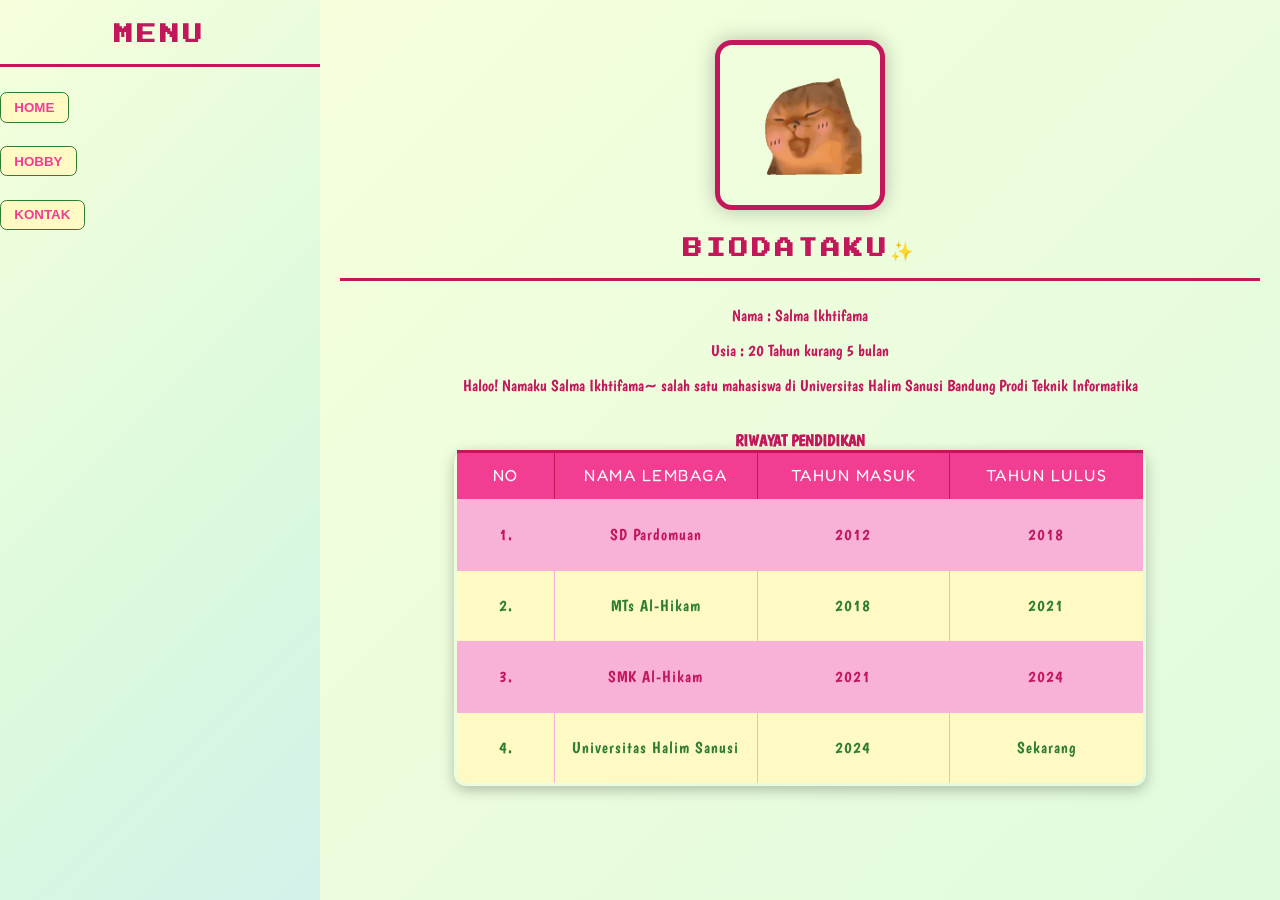
<file: index.html>
<!DOCTYPE html>
<html>
<head>
    <title>Frame Navigasi</title>

    <style>
        body {
            margin: 0;
        }
        .container {
            display: flex;
            height: 100vh;
        }

        iframe {
            border: none;
        }

        .menu {
            width: 25%;
        }

        .konten {
            width: 75%;
        }
    </style>
</head>

<body>

<div class="container">
    
    <!-- KIRI (MENU) -->
    <iframe src="menu.html" name="menu" class="menu"></iframe>

    <!-- KANAN (KONTEN) -->
    <iframe src="home.html" name="konten" class="konten"></iframe>

</div>

</body>
</html>
</file>
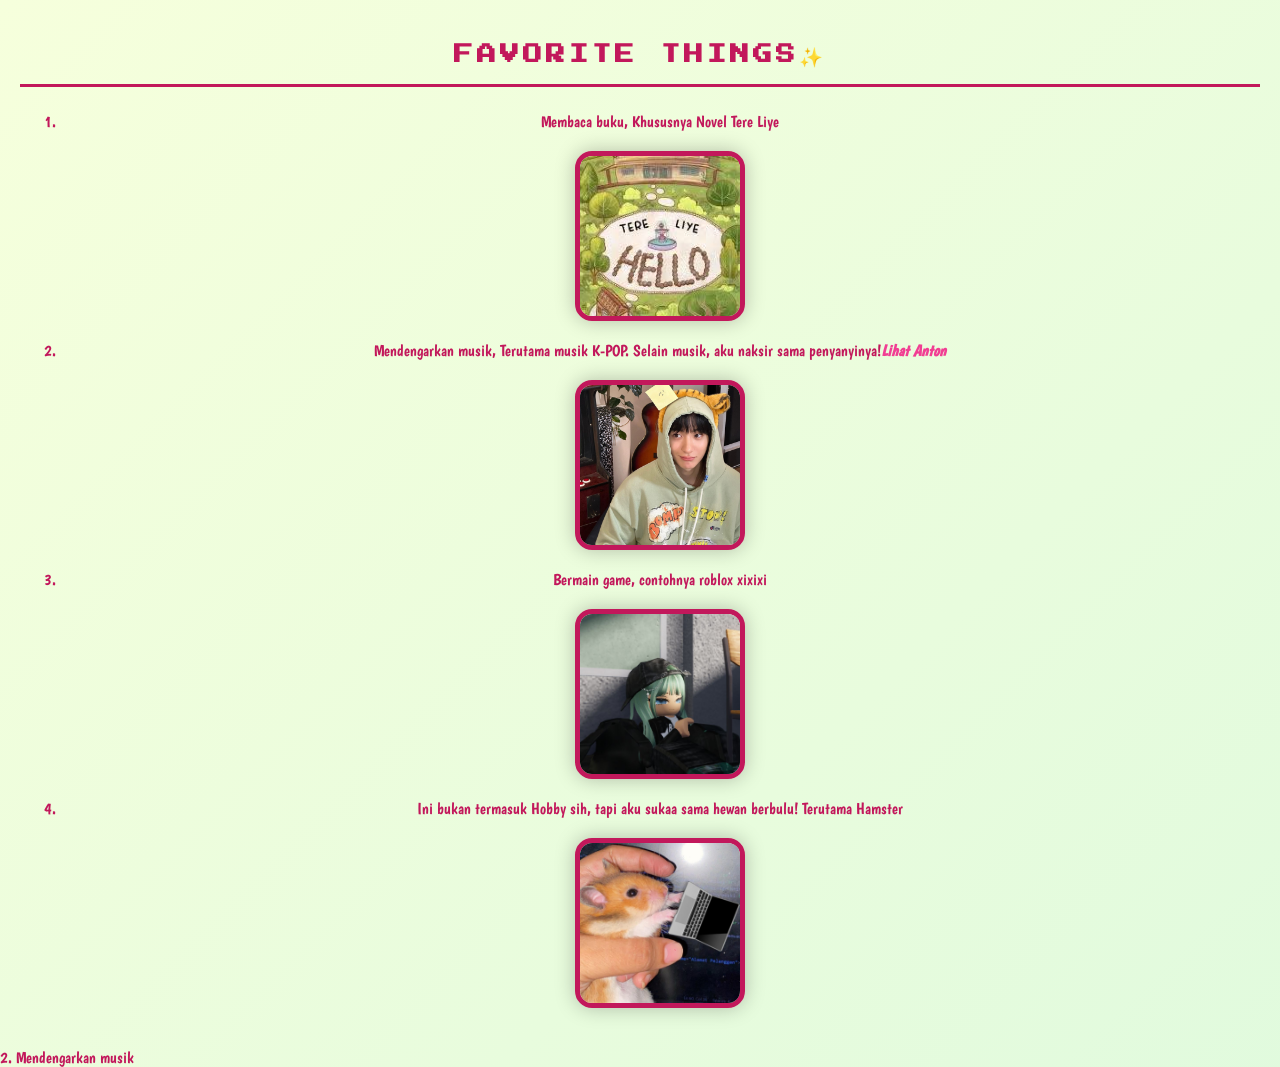
<file: hobby.html>
<!DOCTYPE html>
<html>
<head>
    <link rel="stylesheet" href="style.css">
</head>
<body>

<div class="container">
    <h2>Favorite Things✨</h2>
    <ol >
        <li>Membaca buku, Khususnya Novel Tere Liye <img src="download.jfif" alt="Foto Saya" class="profile-img"></li>
        <li>Mendengarkan musik, Terutama musik K-POP. Selain musik, aku naksir sama penyanyinya!<a href="https://www.instagram.com/reel/DWiv7wwkyIa/?igsh=MWs3M3JlcHBvZmFnbg=="><i>Lihat Anton</i></a></li>
        <img src="tiger.jpg" alt="Foto Saya" class="profile-img">
        <li>Bermain game, contohnya roblox xixixi</li>
        <img src="roblox.jpeg" alt="Foto Saya" class="profile-img"> 
        <li>Ini bukan termasuk Hobby sih, tapi aku sukaa sama hewan berbulu! Terutama Hamster</li>
        <img src="roscou.jpeg" alt="Foto Saya" class="profile-img"> 
    </ol>
</div>

<div class="box-item">
    2. Mendengarkan musik
</div>
</body>
</html>
</file>
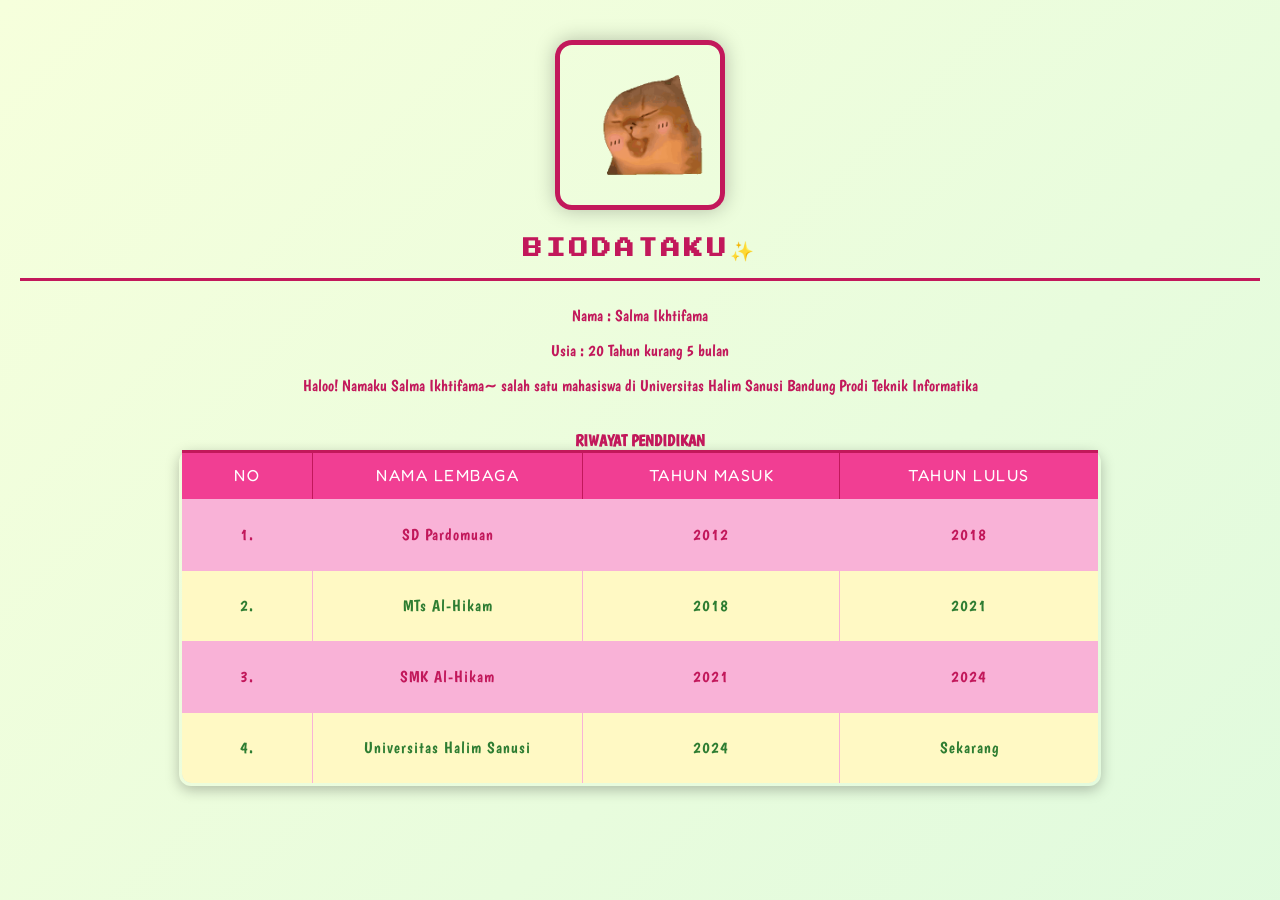
<file: home.html>
<!DOCTYPE html>
<html>
<head>
    <link rel="stylesheet" href="style.css">
</head>
<body>

<div class="container">

    <!-- FOTO --> 
    <img src="yapapa-cat.gif" alt="Foto Saya" class="profile-img">

    <h2>Biodataku✨</h2>
    
    <p>Nama : Salma Ikhtifama</p>
    <p>Usia : 20 Tahun kurang 5 bulan</p>
    <p>Haloo! Namaku Salma Ikhtifama~ salah satu mahasiswa di Universitas Halim Sanusi Bandung Prodi Teknik Informatika

</div>

<table border="1" align="center">
        <caption align="top">
            <b>RIWAYAT PENDIDIKAN</b>
        </caption>
        <tr bgcolor="#FFD6A6"><th>No</th><th>Nama Lembaga</th><th>Tahun Masuk</th><th>Tahun Lulus</th></tr>
        <tr bgcolor="#FEFD99">
            <td align="center" width="20">1.</td>
            <td align="center" valign="middle" width="80" height="50">SD Pardomuan</td>
            <td align="center" valign="middle" width="80" height="50">2012
            <td align="center" valign="middle" width="80" height="50">2018</td>    
            </td>
        </tr>
        <tr bgcolor="#F9B2D7">
            <td align="center" width="20">2.</td>
            <td align="center" valign="middle" width="80" height="50">MTs Al-Hikam</td>
            <td align="center" valign="middle" width="80" height="50">2018
            <td align="center" valign="middle" width="80" height="50">2021</td>    
            </td>
        </tr>
        <tr bgcolor="#DAF9DE">
            <td align="center" width="20">3.</td>
            <td align="center" valign="middle" width="80" height="50">SMK Al-Hikam</td>
            <td align="center" valign="middle" width="80" height="50">2021
            <td align="center" valign="middle" width="80" height="50">2024</td>    
            </td>
        </tr>
        <tr bgcolor="#CFECF3">
            <td align="center" width="20">4.</td>
            <td align="center" valign="middle" width="80" height="50">Universitas Halim Sanusi</td>
            <td align="center" valign="middle" width="80" height="50">2024
            <td align="center" valign="middle" width="80" height="50">Sekarang</td>    
            </td>
        </tr>
    </table>

</body>
</html>
</file>
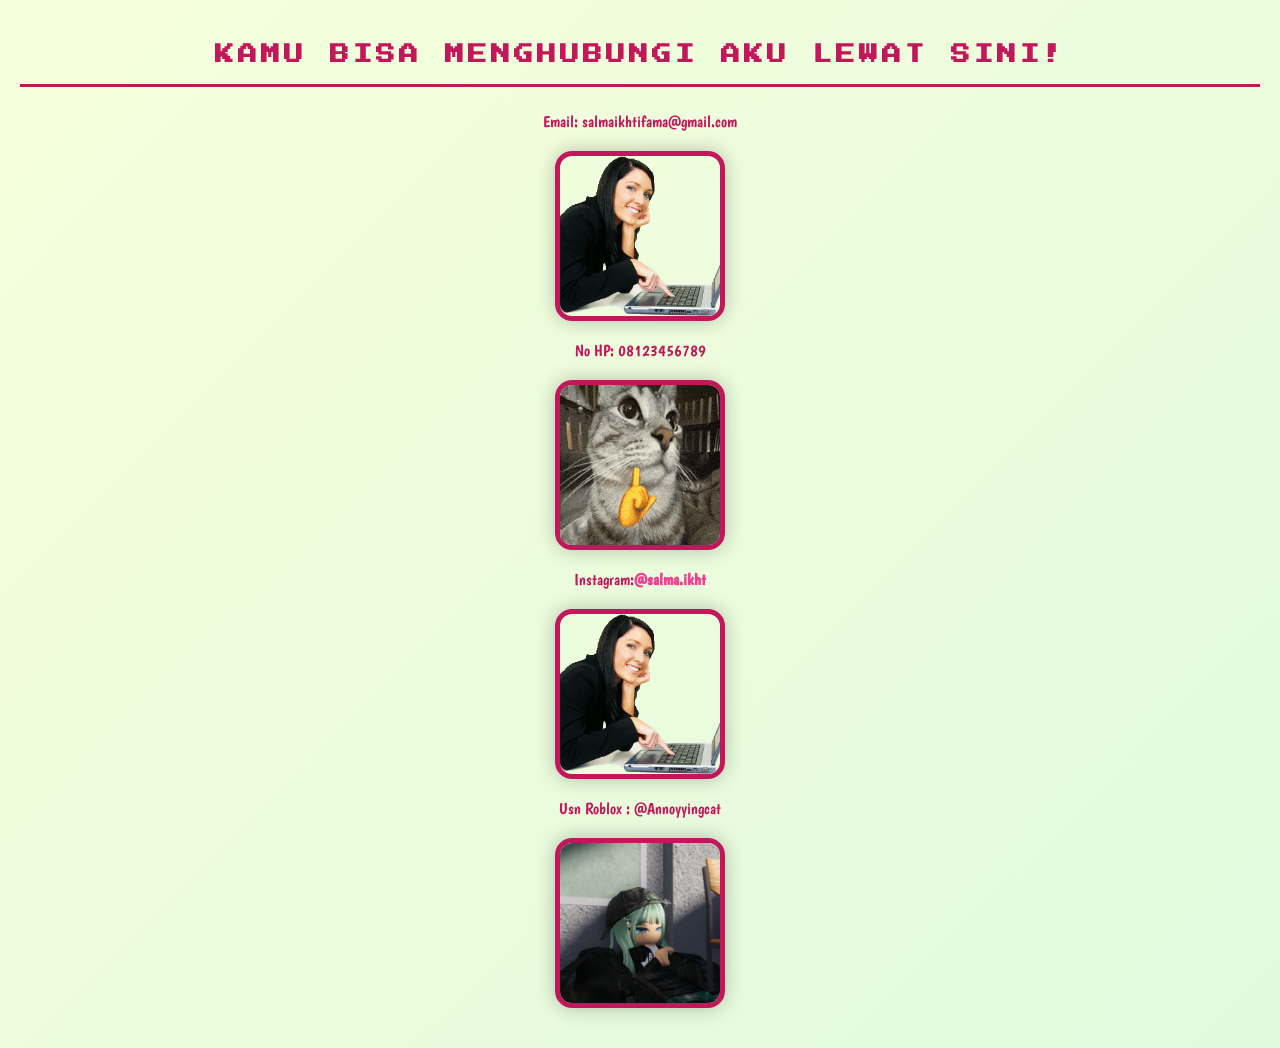
<file: kontak.html>
<!DOCTYPE html>
<html>
<head>
    <link rel="stylesheet" href="style.css">
</head>
<body>

<div class="container">
    <h2>Kamu Bisa Menghubungi Aku Lewat Sini!</h2>
    <p>Email: salmaikhtifama@gmail.com</p>
    <img src="email.gif" alt="Foto Saya" class="profile-img">
    <p>No HP: 08123456789</p>
    <img src="wa.gif" alt="Foto Saya" class="profile-img">
    <p>Instagram:<a href="https://www.instagram.com/salma.ikht?igsh=MTBpZXYzb3FycDJ2NA%3D%3D&utm_source=qr">@salma.ikht</a></p>
    <img src="email.gif" alt="Foto Saya" class="profile-img">
    <p>Usn Roblox : @Annoyyingcat </p>
    <img src="roblox.jpeg" alt="Foto Saya" class="profile-img">
</div>

</body>
</html>
</file>
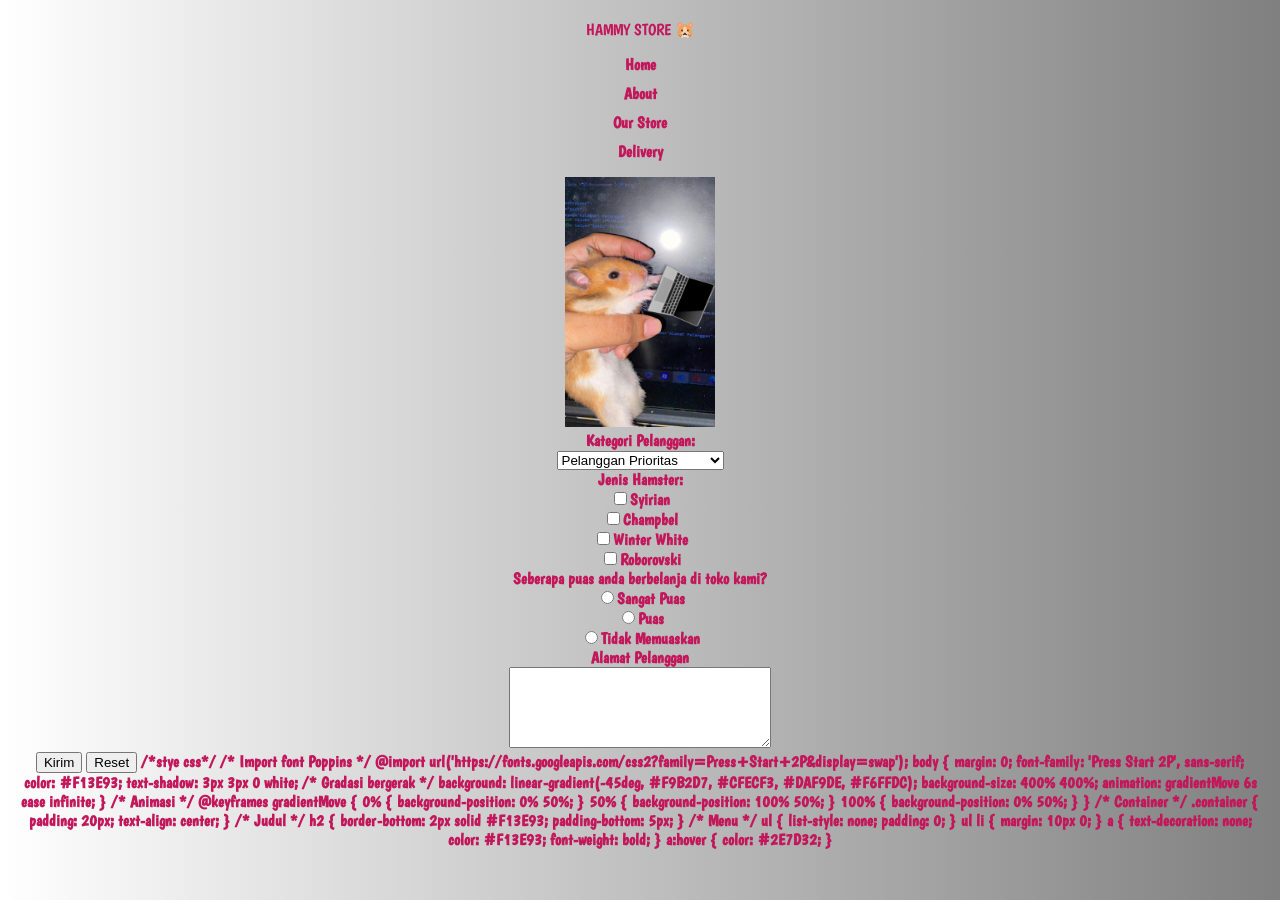
<file: survey.html>
<!DOCTYPE html>
<html lang="en">
<head>
    <meta charset="UTF-8">
    <meta name="viewport" content="width=device-width, initial-scale=1.0">
    <title>Toko Hamster</title>
</head>
<body>
    <link rel="stylesheet" href="style.css">
    <style>
        body {
            margin: 0;
            height: 100vh;

            /* Gradasi orange - hitam - putih */
            background: linear-gradient(270deg, #ff7a00, #000000, #ffffff);

            /* Supaya animasi halus */
            background-size: 400% 400%;

            /* Animasi */
            animation: gerakGradasi 10s ease infinite;
        }

        @keyframes gerakGradasi {
            0% {
                background-position: 0% 50%;
            }
            50% {
                background-position: 100% 50%;
            }
            100% {
                background-position: 0% 50%;
            }
        }

        h1 {
            text-align: center;
            color: white;
            margin-top: 40vh;
            font-family: Arial;
        }
    </style>
    <div class="container">
        <header>
            <nav>
                <div class="nav-logo">
                    <B></B>HAMMY STORE 🐹
                </div>
                <div class="nav-list">
                    <ul>
                        <li><B>Home</li>
                        <li>About</li>
                        <li>Our Store</li>
                        <li>Delivery</li>
                    </ul>
                </div>
            </nav>
        </header>
        <img src="roscou.jpeg" height="250px" width="150px" alt="" srcset="" center>
    <form method="post" >
        Kategori Pelanggan: <br>
        <select name="Kategori Pelanggan">
            <option value="VVIP">Pelanggan Prioritas</option>
            <option value="VIP">Pelanggan Prioritas</option>
            <option value="Betta">Pelanggan  Non Prioritas</option>
        </select>
    </form>
    <form method="post">
        Jenis Hamster: <br>
        <input type="checkbox" name="bacaan" value="syirian">Syirian<br>
        <input type="checkbox" name="bacaan" value="champbel">Champbel<br>
        <input type="checkbox" name="bacaan" value="winterWhite">Winter White<br>
        <input type="checkbox" name="bacaan" value="roborovski">Roborovski<br>
    </form>
    <form method="post">
        Seberapa puas anda berbelanja di toko kami? <br>
        <input type="radio" name="opsi" value="sangat puas">Sangat Puas <br>
        <input type="radio" name="opsi" value="puas">Puas<br>
        <input type="radio" name="opsi" value="tidak memuasakan">Tidak Memuaskan <br>  
    </form>
    <b>Alamat Pelanggan</b>
    <form method="post">
        <textarea rows="5" cols="30" wrap="physical" name="Alamat Pelanggan"></textarea>
     </form>
    <button type="submit">Kirim</button>
    <button type="reset">Reset</button>
</body>
</html>

/*stye css*/

/* Import font Poppins */
@import url('https://fonts.googleapis.com/css2?family=Press+Start+2P&display=swap');

body {
    margin: 0;
    font-family: 'Press Start 2P', sans-serif;
    color: #F13E93;
    text-shadow: 3px 3px 0 white;

    /* Gradasi bergerak */
    background: linear-gradient(-45deg, #F9B2D7, #CFECF3, #DAF9DE, #F6FFDC);
    background-size: 400% 400%;
    animation: gradientMove 6s ease infinite;
}

/* Animasi */
@keyframes gradientMove {
    0% { background-position: 0% 50%; }
    50% { background-position: 100% 50%; }
    100% { background-position: 0% 50%; }
}
/* Container */
.container {
    padding: 20px;
    text-align: center;
}
/* Judul */
h2 {
    border-bottom: 2px solid #F13E93;
    padding-bottom: 5px;
}
/* Menu */
ul {
    list-style: none;
    padding: 0;
}
ul li {
    margin: 10px 0;
}
a {
    text-decoration: none;
    color: #F13E93;
    font-weight: bold;
}
a:hover {
    color: #2E7D32;
}
</file>
<file: style.css>
/* ===== IMPORT FONTS ===== */
@import url('https://fonts.googleapis.com/css2?family=Press+Start+2P&family=Boogaloo&family=Fredoka+One&family=Indie+Flower&family=Permanent+Marker&family=Pacifico&display=swap');

/* ===== CSS VARIABLES ===== */
:root {
  --pink-vanta: #C2185B;
  --pink-light: #F13E93;
  --pink-pale: #F9B2D7;
  --green-main: #2E7D32;
  --green-light: #66BB6A;
  --green-pale: #CFECF3;
  --green-mint: #DAF9DE;
  --yellow-soft: #F6FFDC;
  --shadow: rgba(0,0,0,0.25);
}

/* ===== BODY ===== */
body {
  margin: 0;
  font-family: 'Boogaloo', sans-serif;
  color: var(--pink-vanta);
  background: linear-gradient(-45deg, #F9B2D7, #CFECF3, #DAF9DE, #F6FFDC);
  background-size: 400% 400%;
  animation: gradientMove 6s ease infinite;
}

@keyframes gradientMove {
  0%   { background-position: 0% 50%; }
  50%  { background-position: 100% 50%; }
  100% { background-position: 0% 50%; }
}

/* ===== LAYOUT WRAPPER ===== */
.wrapper {
  display: flex;
  min-height: 100vh;
}

/* Container */
.container {
    padding: 20px;
    text-align: center;
}
/* Judul */
h2 {
    border-bottom: 2px solid #F13E93;
    padding-bottom: 5px;
}
/* Menu */
ul {
    list-style: none;
    padding: 0;
}
ul li {
    margin: 10px 0;
}
a {
    text-decoration: none;
    color: #F13E93;
    font-weight: bold;
}
a:hover {
    color: #2E7D32;
}


/* ===== SIDEBAR ===== */
.sidebar {
  width: 250px;
  min-width: 250px;
  background: linear-gradient(180deg, #F9B2D7 0%, #CFECF3 100%);
  padding: 30px 20px;
  box-sizing: border-box;
  border-right: 3px solid var(--pink-vanta);
  border-radius: 0 20px 20px 0;
  box-shadow: 4px 0 16px var(--shadow);
}

.sidebar h3 {
  font-family: 'Press Start 2P', monospace;
  font-size: 1rem;
  font-weight: 700;
  font-style: normal;
  color: var(--pink-vanta);
  text-align: center;
  letter-spacing: 4px;
  line-height: 1.8;
  text-transform: uppercase;
  text-decoration: underline wavy var(--green-main);
  border-bottom: 2px solid var(--pink-vanta);
  padding-bottom: 12px;
  margin-bottom: 20px;
}

.sidebar ul {
  list-style: none;
  padding: 0;
}

.sidebar ul li {
  margin: 14px 0;
  text-indent: 6px;
}

.sidebar ul li a {
  font-family: 'Fredoka One', cursive;
  font-size: 1.25rem;
  font-weight: 400;
  font-style: normal;
  color: var(--pink-vanta);
  text-decoration: none;
  letter-spacing: 2px;
  line-height: 2;
  text-transform: capitalize;
  display: inline-block;
  transition: color 0.3s ease, letter-spacing 0.3s ease, transform 0.3s ease;
}

.sidebar ul li a:hover {
  color: var(--green-main);
  letter-spacing: 4px;
  transform: translateX(6px);
  text-decoration: underline dotted var(--green-main);
}

/* ===== MAIN CONTENT ===== */
.content {
  flex: 1;
  padding: 40px 50px;
  box-sizing: border-box;
  margin: 18px;
  border: 3px dashed var(--green-main);
  border-radius: 20px;
  background: rgba(255,255,255,0.22);
  box-shadow: 0 8px 32px var(--shadow);
}

/* ===== H2 PAGE TITLE ===== */
h2 {
  font-family: 'Press Start 2P', monospace;
  font-size: 1.2rem;
  font-weight: 700;
  font-style: normal;
  color: var(--pink-vanta);
  text-align: center;
  letter-spacing: 4px;
  line-height: 2;
  text-transform: uppercase;
  border-bottom: 3px solid var(--pink-vanta);
  padding-bottom: 10px;
  margin-bottom: 25px;
}

.button-cta{
    display : inline-block;
    margin-bottom: 1em;
    padding: 0.5em 1em;
    border-radius: 0.5em;
    border: 1px solid #2E7D32;
    background-color: #FFF9C4;
    color :#F9B2D7;
}

/* ===== BIODATA ===== */
.bio-name {
  font-family: 'Pacifico', cursive;
  font-size: 1.3rem;
  font-weight: 400;
  font-style: normal;
  color:#66BB6A; 
  text-align: center;
  letter-spacing: 2px;
  line-height: 2;
  text-shadow: 1px 1px 0 var(--pink-pale);
}

.bio-age {
  font-family: 'Fredoka One', cursive;
  font-size: 1.15rem;
  font-weight: 400;
  color: var(--pink-vanta);
  text-align: center;
  letter-spacing: 2px;
  line-height: 2;
}

.bio-desc {
  font-family: 'Boogaloo', sans-serif;
  font-size: 1.05rem;
  font-style: italic;
  font-weight: 400;
  color: var(--green-main);
  text-align: center;
  letter-spacing: 1px;
  line-height: 2;
  text-indent: 30px;
  background: rgba(255,255,255,0.4);
  border: 2px solid var(--green-light);
  border-radius: 14px;
  padding: 16px 28px;
  margin: 20px auto;
  max-width: 580px;
  box-shadow: 0 4px 12px var(--shadow);
}

/* ===== PROFILE IMAGE ===== */
.profile-img {
  width: 160px;
  height: 160px;
  border-radius: 10%;
  object-fit: cover;
  border: 5px solid var(--pink-vanta);
  box-shadow: 0 0 20px var(--shadow);
  display: block;
  margin: 20px auto;
  transition: transform 5ms ease, box-shadow 10ms ease, border-color 0.4s ease;
}

.profile-img:hover {
  transform: scale(1.08) rotate(180deg);
  box-shadow: 0 0 28px var(--pink-light);
  border-color: var(--green-main);
}

/* ===== TABLE ===== */
.table-section h3 {
  font-family: 'Press Start 2P', monospace;
  font-size: 0.8rem;
  font-weight: 700;
  color: var(--pink-vanta);
  text-align: center;
  letter-spacing: 3px;
  line-height: 1.8;
  text-transform: uppercase;
  margin-bottom: 14px;
}

table {
  width: 72%;
  margin: 0 auto 30px;
  border-collapse: collapse;
  border: 3px solid var(--pink-vanta);
  border-radius: 12px;
  overflow: hidden;
  box-shadow: 0 4px 14px var(--shadow);
}

table th {
  font-family: 'Fredoka One', cursive;
  font-size: 1rem;
  font-weight: 400;
  background-color: var(--pink-light);
  color: #fff;
  padding: 10px 14px;
  text-align: center;
  letter-spacing: 1.5px;
  text-transform: uppercase;
  line-height: 1.6;
}

table td {
  font-family: 'Boogaloo', sans-serif;
  font-size: 1rem;
  background-color: #FFF9C4;
  color: var(--green-main);
  padding: 10px 14px;
  text-align: center;
  border: 1px solid var(--pink-pale);
  line-height: 1.6;
  letter-spacing: 1px;
}

table tr:nth-child(even) td {
  background-color: var(--pink-pale);
  color: var(--pink-vanta);
}

/* ===== HOBBY PAGE ===== */
.hobby-list {
  font-family: 'Indie Flower', cursive;
  font-size: 1.15rem;
  font-weight: 400;
  font-style: normal;
  color: var(--green-main);
  text-align: left;
  letter-spacing: 1.5px;
  line-height: 2.4;
  text-indent: 20px;
  list-style: decimal;
  padding: 20px 30px;
  background: rgba(255,255,255,0.35);
  border: 2px solid var(--green-light);
  border-radius: 16px;
  margin-bottom: 30px;
  box-shadow: 0 4px 12px var(--shadow);
}

.hobby-list li strong {
  font-family: 'Permanent Marker', cursive;
  color: var(--pink-vanta);
  font-style: italic;
  text-decoration: underline wavy var(--green-main);
}

/* ===== HOBBY PHOTO GALLERY ===== */
.hobby-photos {
  display: flex;
  justify-content: center;
  gap: 22px;
  flex-wrap: wrap;
  margin-top: 24px;
}

.photo-frame {
  width: 150px;
  height: 150px;
  border-radius: 50%;
  overflow: hidden;
  border: 5px solid var(--pink-vanta);
  box-shadow: 0 4px 16px var(--shadow);
  background: #fff;
  transition: transform 0.4s cubic-bezier(0.34,1.56,0.64,1),
              box-shadow 0.4s ease,
              border-color 0.4s ease,
              filter 0.4s ease;
  cursor: pointer;
}

.photo-frame:hover {
  transform: scale(1.18) rotate(-5deg);
  box-shadow: 0 10px 32px rgba(194,24,91,0.55);
  border-color: var(--green-main);
  filter: brightness(1.1) saturate(1.35);
}

.photo-frame img {
  width: 100%;
  height: 100%;
  object-fit: cover;
  display: block;
  transition: transform 0.5s ease;
}

.photo-frame:hover img {
  transform: scale(1.12);
}

/* ===== KONTAK PAGE ===== */
.kontak-title {
  font-family: 'Pacifico', cursive;
  font-size: 1.35rem;
  font-weight: 400;
  font-style: normal;
  color: var(--pink-vanta);
  text-align: center;
  letter-spacing: 3px;
  line-height: 1.8;
  text-decoration: underline double var(--green-main);
  border-bottom: 3px solid var(--pink-vanta);
  padding-bottom: 12px;
  margin-bottom: 28px;
}

.kontak-box {
  font-family: 'Fredoka One', cursive;
  font-size: 1.1rem;
  font-weight: 400;
  font-style: normal;
  color: var(--green-main);
  text-align: center;
  letter-spacing: 2px;
  line-height: 2.5;
  background: rgba(255,255,255,0.42);
  border: 2px solid var(--pink-light);
  border-radius: 18px;
  padding: 26px 44px;
  max-width: 480px;
  margin: 0 auto;
  box-shadow: 0 4px 20px var(--shadow);
}

.kontak-box p {
  margin: 6px 0;
  transition: color 0.3s, letter-spacing 0.3s;
}

.kontak-box p:hover {
  color: var(--pink-vanta);
  letter-spacing: 3px;
}

.kontak-box span {
  font-family: 'Permanent Marker', cursive;
  color: var(--pink-vanta);
  text-decoration: underline;
}
</file>
